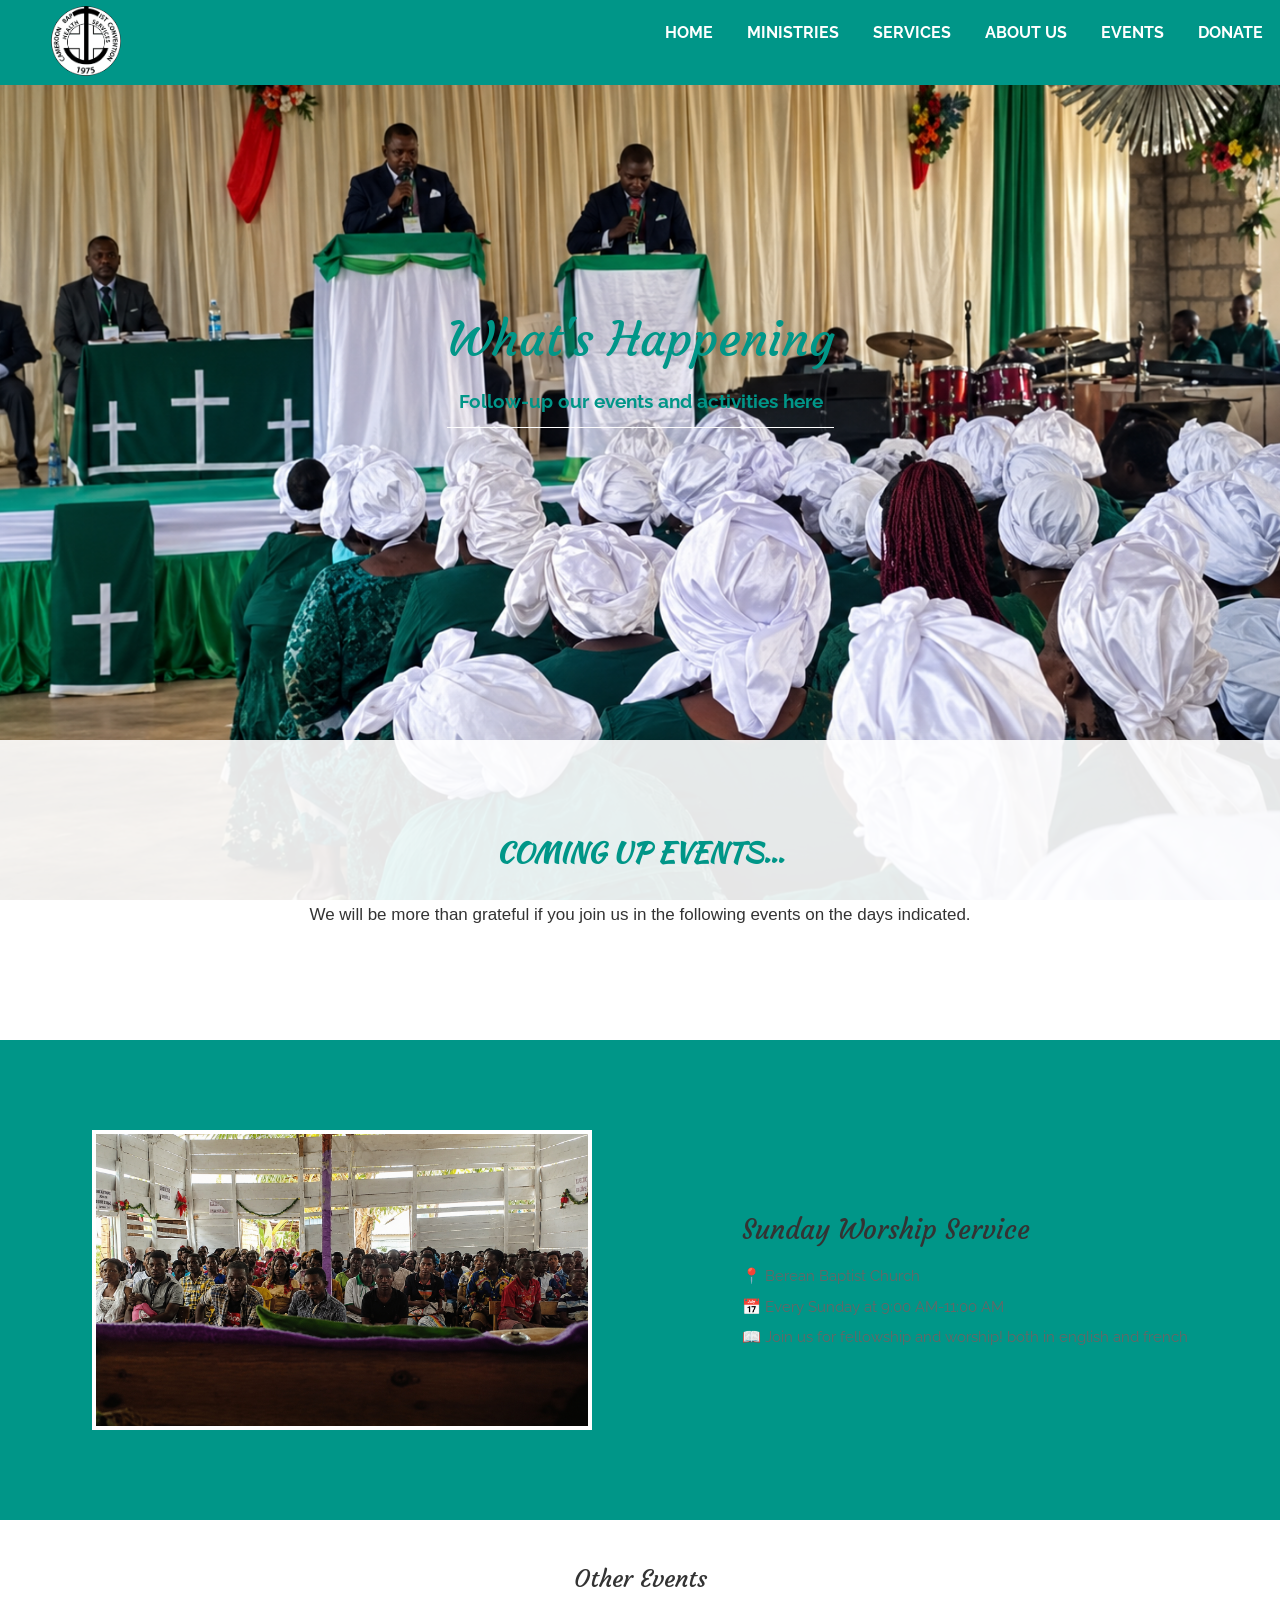
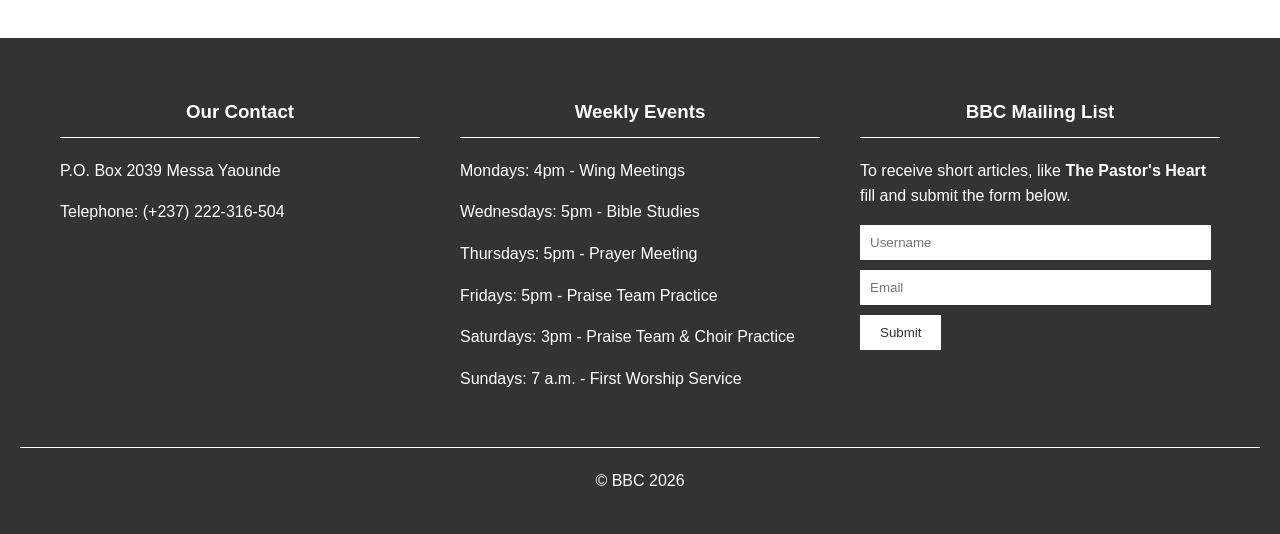
<file: events.html>
<!DOCTYPE html>
<html lang="en">
<head>
    <meta charset="UTF-8">
    <meta name="viewport" content="width=device-width, initial-scale=1.0">
   <link rel="icon" href="image/cbc-logo.png" type="image/png">
   <link rel="shortcut icon" href="image/cbc-logo.png" type="image/png">
    <title>Events</title>
    <style>
         @import url('https://fonts.googleapis.com/css2?family=Courgette&family=Kaushan+Script&family=Raleway:ital,wght@0,100..900;1,100..900&display=swap');
      </style>
    <link rel="stylesheet" href="events.css">
</head>
<body>

        <div id="sidenav">
          <nav>
               <img src="image/cbc-logo.png" class="logo" alt="">
               <button id="menubtn" aria-label="Open menu">☰</button>
               <button id="close-btn" aria-label="Close menu">×</button>
             <ul>
               <li><a href="index.html">HOME</a></li>
               <li class="dropdown">
                  <a href="">MINISTRIES</a>
                     <ul class="dropdown-menu">
                         <li><a href="Ministry.html">Department & Committees</a></li>
                        <li><a href="Berean Kids.html">Berean Kids</a></li>
                     </ul>
               </li>
               <li class="dropdown">
                   <a href="">SERVICES</a>
                   <ul class="dropdown-menu">
                      <li><a href="BBC-Primary-School.html">CBC Bilingual Primary School</a></li>
                      <li><a href="shop.html">Shop bible and accessories</a></li>
                   </ul>
                </li>
                <li class="dropdown">
                   <a href="">ABOUT US</a>
                   <ul class="dropdown-menu">
                      <li><a href="missions.html">Our Missions and Beliefs</a></li>
                      <li><a href="staff.html">Our Pastors and Staff</a></li>
                   </ul>
                </li>
                
                
                <li><a href="events.html">EVENTS</a></li>

                <li><a href="donate.html">DONATE</a></li>
             </ul>
          </nav>
        </div>

      <div class="main-nav">
         <div class="nav-text">
            <h1>What's Happening</h1>
            <h3>Follow-up our events and activities here</h3>
         </div>
      </div>    
      
      <div class="about-content">
         <div class="about-text">
            <h2>COMING UP EVENTS...</h2>
            <p>We will be more than grateful if you join us in the following events on the days indicated.
            </p>
         </div>
      </div>      
        
        <div class="pastor-card">
            <div class="testimonial-row">
               <div class="testimonial-col">
                  <div class="card">
                     <div class="card-image">
                        <img src="image/childs.png" alt="HeadMaster">
                     </div>
                     <div class="card-text">
                        <h2>Sunday Worship Service</h2>
                        <p>📍 Berean Baptist Church</p>
                        <p>📅 Every Sunday at 9:00 AM-11:00 AM</p>
                        <p>📖 Join us for fellowship and worship! both in english and french</p>
                     </div>
                  </div>
               </div>
            </div>
        </div>

        <div class="other">
            <h2>Other Events</h2>
        </div>



 <footer class="site-footer">
         <div class="footer-container">
            <div class="footer-column">
               <h3>Our Contact</h3>
               <p>P.O. Box 2039 Messa Yaounde</p>
               <p>Telephone: (+237) 222-316-504</p>
            </div>

            <div class="footer-column">
               <h3>Weekly Events</h3>
               <p>Mondays: 4pm - Wing Meetings</p>
               <p>Wednesdays: 5pm - Bible Studies</p>
               <p>Thursdays: 5pm - Prayer Meeting</p>
               <p>Fridays: 5pm - Praise Team Practice</p>
               <p>Saturdays: 3pm - Praise Team & Choir Practice</p>
               <p>Sundays: 7 a.m. - First Worship Service</p>
            </div>

            <div class="footer-column">
               <h3>BBC Mailing List</h3>
               <p>To receive short articles, like <strong>The Pastor's Heart</strong> fill and submit the form below.</p>
               <form id="mailing-form">
               <input type="text" placeholder="Username" required>
               <input type="email" placeholder="Email" required>
               <button type="submit">Submit</button>
               </form>
            </div>
         </div>
         
         <div class="footer-bottom">
            &copy; BBC 2026
         </div>
      </footer>
            <script src="index.js"></script>
</body>
</html>
</file>
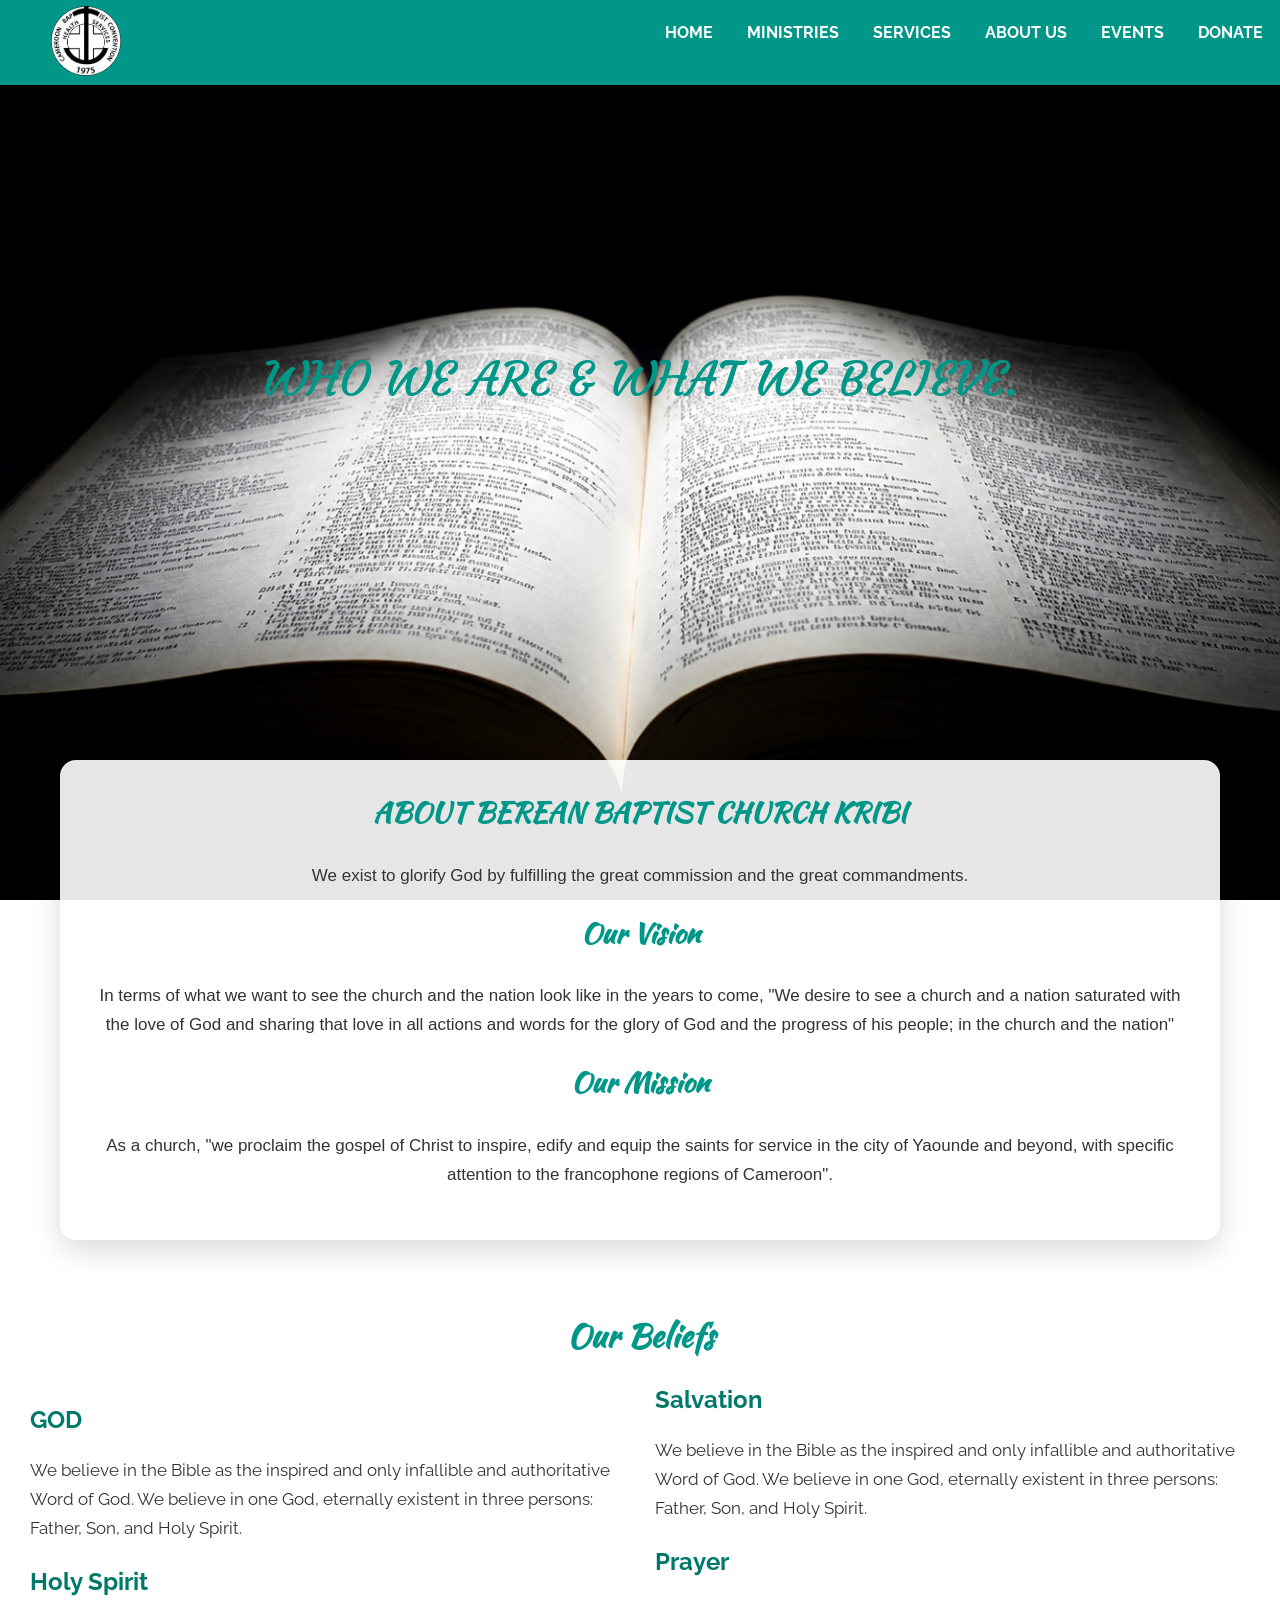
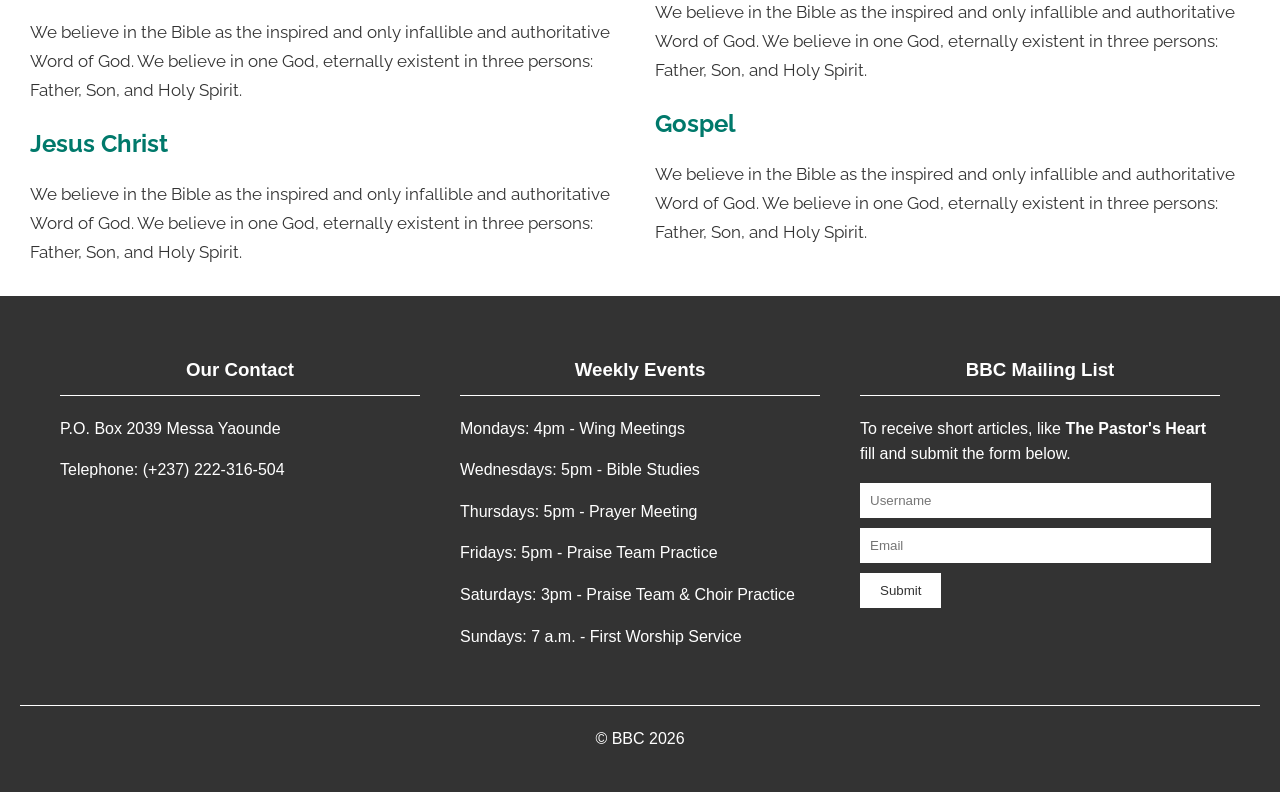
<file: missions.html>
<!DOCTYPE html>
<html lang="en">
<head>
    <meta charset="UTF-8">
    <meta name="viewport" content="width=device-width, initial-scale=1.0">
   <link rel="icon" href="image/cbc-logo.png" type="image/png">
   <link rel="shortcut icon" href="image/cbc-logo.png" type="image/png">
    <title>Our Missions and Beliefs</title>
    <style>
         @import url('https://fonts.googleapis.com/css2?family=Courgette&family=Kaushan+Script&family=Raleway:ital,wght@0,100..900;1,100..900&display=swap');
      </style>
    <link rel="stylesheet" href="missions.css">
</head>
<body>
       <div id="sidenav">
          <nav>
               <img src="image/cbc-logo.png" class="logo" alt="">
               <button id="menubtn" aria-label="Open menu">☰</button>
               <button id="close-btn" aria-label="Close menu">×</button>
             <ul>
                <li><a href="index.html">HOME</a></li>
               <li class="dropdown">
                  <a href="">MINISTRIES</a>
                     <ul class="dropdown-menu">
                        <li><a href="Ministry.html">Department & Committees</a></li>
                        <li><a href="Berean Kids.html">Berean Kids</a></li>
                     </ul>
               </li>
               <li class="dropdown">
                   <a href="">SERVICES</a>
                   <ul class="dropdown-menu">
                      <li><a href="BBC-Primary-School.html">CBC Bilingual Primary School</a></li>
                      <li><a href="shop.html">Shop bible and accessories</a></li>
                   </ul>
                </li>
                <li class="dropdown">
                   <a href="">ABOUT US</a>
                   <ul class="dropdown-menu">
                      <li><a href="missions.html">Our Missions and Beliefs</a></li>
                      <li><a href="staff.html">Our Pastors and Staff</a></li>
                   </ul>
                </li>
                
                
                <li><a href="events.html">EVENTS</a></li>

                <li><a href="donate.html">DONATE</a></li>
             </ul>
          </nav>
      </div>

      <div class="main-nav">
         <div class="nav-text">
            <h1>WHO WE ARE & WHAT WE BELIEVE. </h1>
         </div>
      </div>

      <div class="about-content">
         <div class="about-text">
            <h2>ABOUT BEREAN BAPTIST CHURCH KRIBI</h2>
            <p>We exist to glorify God by fulfilling the great commission and the great commandments.</p>
            <h2>Our Vision</h2>
            <p>In terms of what we want to see the church and the nation look like in the years to come, "We desire to see a church and a nation saturated with the love of God and sharing that love in all actions and words for the glory of God and the progress of his people; in the church and the nation"</p>
            <h2>Our Mission</h2>
            <p>As a church, "we proclaim the gospel of Christ to inspire, edify and equip the saints for service in the city of Yaounde and beyond, with specific attention to the francophone regions of Cameroon".</p>
         </div>
      </div>

      <div class="about-belief">
         <div class="belief-text">

            <h1>Our Beliefs</h1>
            <h2>GOD</h2>
               <p>We believe in the Bible as the inspired and only infallible and authoritative Word of God. We believe in one God, eternally existent in three persons: Father, Son, and Holy Spirit.
            <h2>Holy Spirit</h2>
               <p>We believe in the Bible as the inspired and only infallible and authoritative Word of God. We believe in one God, eternally existent in three persons: Father, Son, and Holy Spirit.
            <h2>Jesus Christ</h2>
               <p>We believe in the Bible as the inspired and only infallible and authoritative Word of God. We believe in one God, eternally existent in three persons: Father, Son, and Holy Spirit.
            <h2>Salvation</h2>
               <p>We believe in the Bible as the inspired and only infallible and authoritative Word of God. We believe in one God, eternally existent in three persons: Father, Son, and Holy Spirit.
            <h2>Prayer</h2>
               <p>We believe in the Bible as the inspired and only infallible and authoritative Word of God. We believe in one God, eternally existent in three persons: Father, Son, and Holy Spirit.
            <h2>Gospel</h2>
               <p>We believe in the Bible as the inspired and only infallible and authoritative Word of God. We believe in one God, eternally existent in three persons: Father, Son, and Holy Spirit.
           
                   
         </div>
      </div>

      <footer class="site-footer">
         <div class="footer-container">
            <div class="footer-column">
               <h3>Our Contact</h3>
               <p>P.O. Box 2039 Messa Yaounde</p>
               <p>Telephone: (+237) 222-316-504</p>
            </div>

            <div class="footer-column">
               <h3>Weekly Events</h3>
               <p>Mondays: 4pm - Wing Meetings</p>
               <p>Wednesdays: 5pm - Bible Studies</p>
               <p>Thursdays: 5pm - Prayer Meeting</p>
               <p>Fridays: 5pm - Praise Team Practice</p>
               <p>Saturdays: 3pm - Praise Team & Choir Practice</p>
               <p>Sundays: 7 a.m. - First Worship Service</p>
            </div>

            <div class="footer-column">
               <h3>BBC Mailing List</h3>
               <p>To receive short articles, like <strong>The Pastor's Heart</strong> fill and submit the form below.</p>
               <form id="mailing-form">
               <input type="text" placeholder="Username" required>
               <input type="email" placeholder="Email" required>
               <button type="submit">Submit</button>
               </form>
            </div>
         </div>
         
         <div class="footer-bottom">
            &copy; BBC 2026
         </div>
      </footer>
      <script src="index.js"></script>
</body>
</html>
</file>
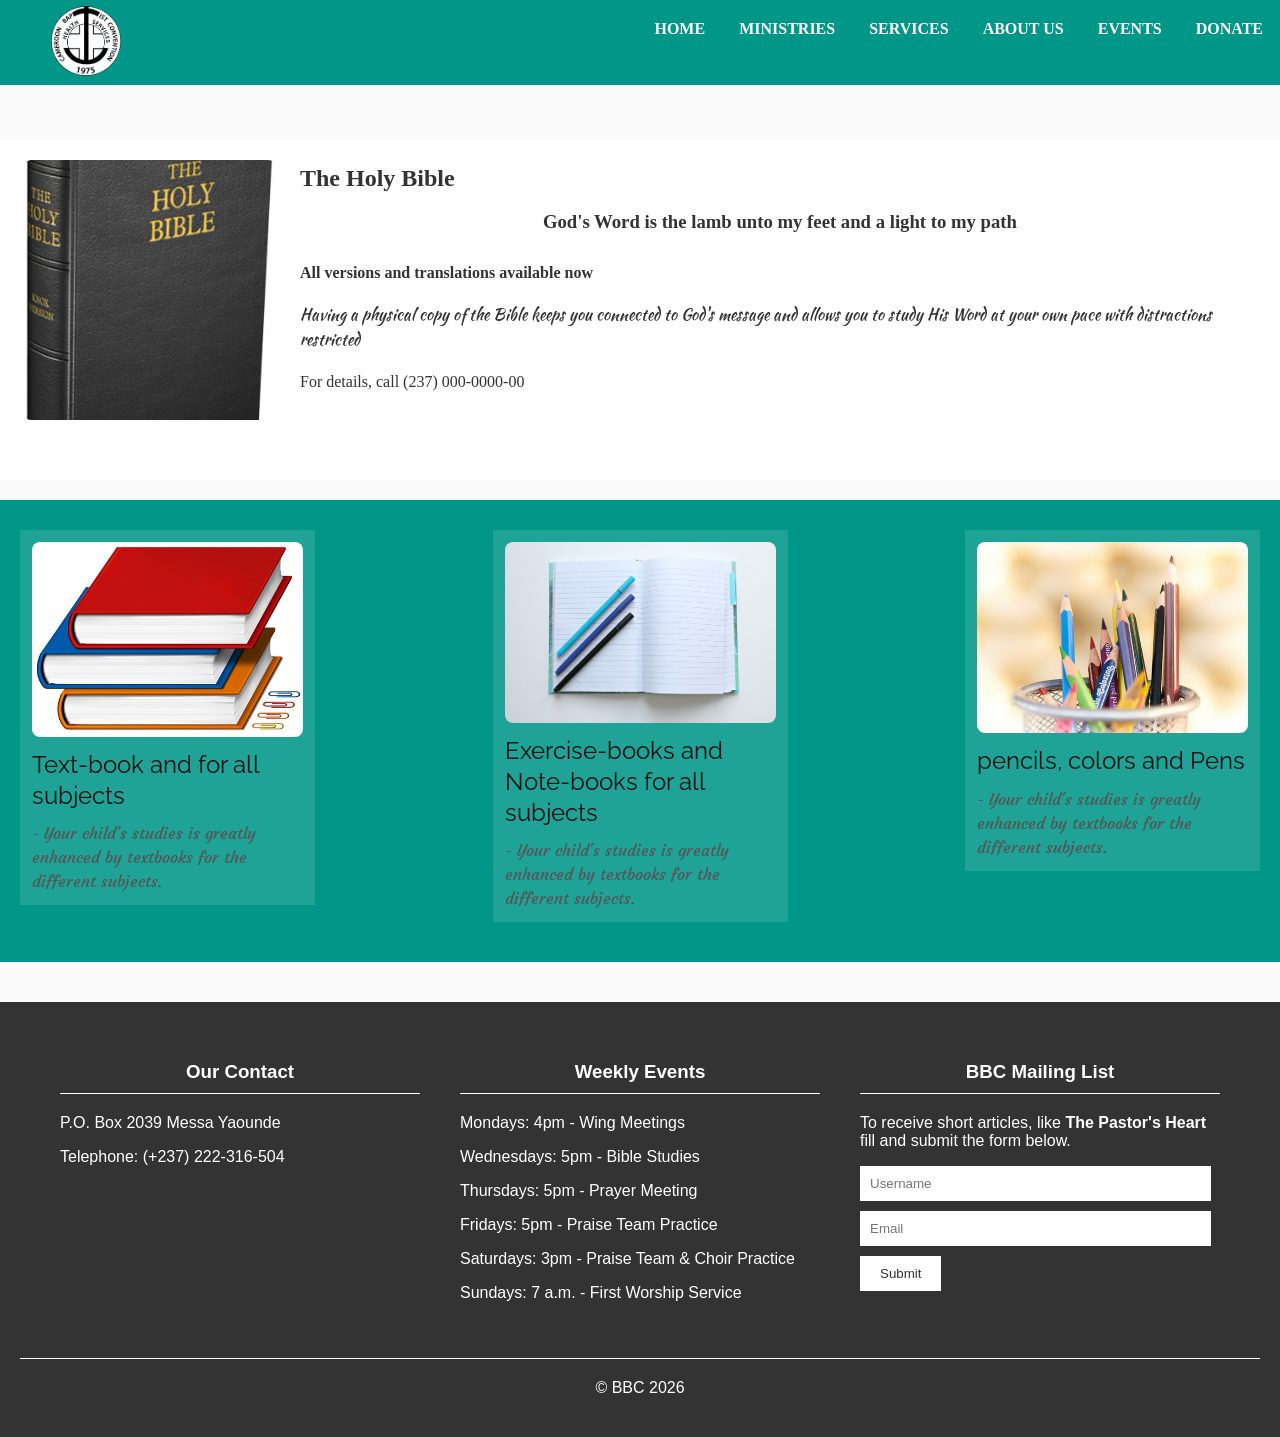
<file: shop.html>
<!DOCTYPE html>
<html lang="en">
<head>
    <meta charset="UTF-8">
    <meta name="viewport" content="width=device-width, initial-scale=1.0">
   <link rel="icon" href="image/cbc-logo.png" type="image/png">
   <link rel="shortcut icon" href="image/cbc-logo.png" type="image/png">
    <title>Berean Baptist Store</title>
    <link rel="stylesheet" href="shop.css">
    <style>
         @import url('https://fonts.googleapis.com/css2?family=Courgette&family=Kaushan+Script&family=Raleway:ital,wght@0,100..900;1,100..900&display=swap');
      </style>
</head>
<body>
       <div id="sidenav">
          <nav>
               <img src="image/cbc-logo.png" class="logo" alt="">
               <button id="menubtn" aria-label="Open menu">☰</button>
               <button id="close-btn" aria-label="Close menu">×</button>
             <ul>
                <li><a href="index.html">HOME</a></li>
               <li class="dropdown">
                  <a href="">MINISTRIES</a>
                      <ul class="dropdown-menu">
                          <li><a href="Ministry.html">Department & Committees</a></li>
                        <li><a href="Berean Kids.html">Berean Kids</a></li>
                     </ul>
               </li>
               <li class="dropdown">
                   <a href="">SERVICES</a>
                   <ul class="dropdown-menu">
                      <li><a href="BBC-Primary-School.html">CBC Bilingual Primary School</a></li>
                      <li><a href="shop.html">Shop bible and accessories</a></li>
                   </ul>
                </li>
                <li class="dropdown">
                   <a href="">ABOUT US</a>
                   <ul class="dropdown-menu">
                      <li><a href="missions.html">Our Missions and Beliefs</a></li>
                      <li><a href="staff.html">Our Pastors and Staff</a></li>
                   </ul>
                </li>
                
                
                <li><a href="events.html">EVENTS</a></li>

                <li><a href="donate.html">DONATE</a></li>
             </ul>
          </nav>
       </div>
       <div class="slide-div">
            <div class="container">
                <div class="text-content">
                    <img src="image/bible1.jpg" alt="The Effects of Praise book cover">
                    
                    <h1>The Holy Bible</h1>
                    <h3>God's Word is the lamb unto my feet and a light to my path</h3>
                    <p class="author">All versions and translations available now</p>
                    <p class="description">Having a physical copy of the Bible keeps you connected to God's message and allows you to study His Word at your own pace with distractions restricted</p>
                    <p class="contact">For details, call (237) 000-0000-00</p>
                </div>

            </div>

            <div class="container">
                <div class="text-content">
                    <img src="image/book1.webp" alt="The Effects of Praise book cover">
                    
                    <h1>Get Inspiration for God's Word</h1>
                    <h3>God's Word is the lamb unto my feet and a light to my path</h3>
                    <p class="author">All versions and translations available now</p>
                    <p class="description">Having a physical copy of the Bible keeps you connected to God's message and allows you to study His Word at your own pace with distractions restricted</p>
                    <p class="contact">For details, call (237) 000-0000-00</p>
                </div>

            </div>

            <div class="container">
                <div class="text-content">
                    <img src="image/ss$s.webp" alt="Hymnals book cover">

                    <h1>HYMNALS</h1>
                    <h3>God's Word is the lamb unto my feet and a light to my path</h3>
                    <p class="author">All versions and translations available now</p>
                    <p class="description">Having a physical copy of the Bible keeps you connected to God's message and allows you to study His Word at your own pace with distractions restricted</p>
                    <p class="contact">For details, call (237) 000-0000-00</p>
                </div>

            </div>
        </div>

        <section class="school-accessories">
            <div class="school-utl">
                <img src="image/primary-books.jpg" alt="books">
                <div class="school-text">
                    <h1>Text-book and for all subjects</h1>
                    <p>-
Your child's studies is greatly enhanced by textbooks for the different subjects.</p>
                </div>
            </div>

            <div class="school-utl">
                <img src="image/exerci.jpg" alt="books">
                <div class="school-text">
                    <h1>Exercise-books and Note-books for all subjects</h1>
                    <p>-
Your child's studies is greatly enhanced by textbooks for the different subjects.</p>
                </div>
            </div>

            <div class="school-utl">
                <img src="image/pencils.jfif" alt="books">
                <div class="school-text">
                    <h1>pencils, colors and Pens</h1>
                    <p>-
Your child's studies is greatly enhanced by textbooks for the different subjects.</p>
                </div>
            </div>


        </section>





       <!-- footer -->
         <footer class="site-footer">
         <div class="footer-container">
            <div class="footer-column">
               <h3>Our Contact</h3>
               <p>P.O. Box 2039 Messa Yaounde</p>
               <p>Telephone: (+237) 222-316-504</p>
            </div>

            <div class="footer-column">
               <h3>Weekly Events</h3>
               <p>Mondays: 4pm - Wing Meetings</p>
               <p>Wednesdays: 5pm - Bible Studies</p>
               <p>Thursdays: 5pm - Prayer Meeting</p>
               <p>Fridays: 5pm - Praise Team Practice</p>
               <p>Saturdays: 3pm - Praise Team & Choir Practice</p>
               <p>Sundays: 7 a.m. - First Worship Service</p>
            </div>

            <div class="footer-column">
               <h3>BBC Mailing List</h3>
               <p>To receive short articles, like <strong>The Pastor's Heart</strong> fill and submit the form below.</p>
               <form id="mailing-form">
               <input type="text" placeholder="Username" required>
               <input type="email" placeholder="Email" required>
               <button type="submit">Submit</button>
               </form>
            </div>
         </div>
         
         <div class="footer-bottom">
            &copy; BBC 2026
         </div>
      </footer>
      <script>
        const slideDiv = document.querySelector('.slide-div');
        if (slideDiv) {
          const slides = slideDiv.querySelectorAll('.container');
          let slideIndex = 0;
          const slideIntervalTime = 4500;
          let slideInterval = null;
          let isHovered = false;
          let isVisible = true;

          const advanceSlide = () => {
            slideIndex = (slideIndex + 1) % slides.length;
            slides[slideIndex].scrollIntoView({ behavior: 'smooth', inline: 'start' });
          };

          const startSlideshow = () => {
            if (!slideInterval && !isHovered && isVisible) {
              slideInterval = setInterval(advanceSlide, slideIntervalTime);
            }
          };

          const stopSlideshow = () => {
            if (slideInterval) {
              clearInterval(slideInterval);
              slideInterval = null;
            }
          };

          slideDiv.addEventListener('mouseenter', () => {
            isHovered = true;
            stopSlideshow();
          });

          slideDiv.addEventListener('mouseleave', () => {
            isHovered = false;
            startSlideshow();
          });

          const observer = new IntersectionObserver(
            (entries) => {
              const entry = entries[0];
              isVisible = entry.isIntersecting;
              if (isVisible && !isHovered) {
                startSlideshow();
              } else {
                stopSlideshow();
              }
            },
            { threshold: 0.25 }
          );

          observer.observe(slideDiv);
          startSlideshow();
        }
      </script>
      <script src="index.js"></script>
</body>
</html>
</file>
<file: events.css>
body{
    margin: 0;
    padding: 0;
    background-image: url("image/Green\ and\ White\ Church\ Gathering.png");
    background-size: cover;
    background-position: center;
    background-repeat: no-repeat;
    background-attachment: fixed;
    color: #333;
    font-family: 'Raleway', sans-serif;
    line-height: 1.6;
}


.logo{
    width: 70px;
    height: 70px;
    border-radius: 50%;
    position: absolute;
    top: 7%;
    left: 4%

}
#sidenav{
    width: 100%;
    height:85px;
    position: fixed;
    top: 0;
    left: 0;
    background: #009688;
    z-index: 2;
    transition: 0.5s;

}
#sidenav nav{
    margin: 0;
}
#sidenav nav ul{
    display: flex;
    flex-wrap: wrap;
    justify-content: flex-end;
    align-items: center;
    gap: 20px;
    padding: 15px 10px;
    margin: 0;
}
#sidenav nav ul li{
    list-style: none;
    margin: 0;
    position: relative;
}
#sidenav nav ul li a,
#sidenav nav ul li label{
    text-decoration: none;
    color: #fff;
    font-weight: bold;
    display: inline-block;
    padding: 5px 7px;
}
#sidenav nav ul li.dropdown a{
    cursor: pointer;
}
#sidenav nav ul li .dropdown-menu{
    display: none;
    position: absolute;
    top: 100%;
    left: 0;
    background: #009688;
    padding: 8px 0;
    min-width: 180px;
    border-radius: 6px;
    box-shadow: 0 8px 16px rgba(0,0,0,0.25);
    z-index: 5;
}
#sidenav nav ul li.dropdown:hover .dropdown-menu{
    display: block;
}
#sidenav nav ul li .dropdown-menu li{
    margin: 0;
}
#sidenav nav ul li .dropdown-menu li a{
    display: block;
    padding: 10px 14px;
    color: #fff;
    text-decoration: none;
    white-space: nowrap;
}
#sidenav nav ul li .dropdown-menu li a:hover{
    background: rgba(255,255,255,0.12);
}
#menubtn,
#close-btn {
    display: none;
    width: 44px;
    height: 44px;
    border: none;
    right: 20px;
    top: 20px;
    border-radius: 10px;
    background: rgba(255,255,255,0.95);
    color: #009688;
    font-size: 24px;
    cursor: pointer;
    z-index: 11;
    position: absolute;
    align-items: center;
    justify-content: center;
    box-shadow: 0 6px 18px rgba(0,0,0,0.12);
    transition: transform 0.2s ease, box-shadow 0.2s ease;
}

#menubtn {
    display: none;
}

#close-btn {
    display: none;
}

#menubtn:hover,
#close-btn:hover {
    transform: translateY(-1px);
    box-shadow: 0 8px 20px rgba(0,0,0,0.18);
}

@media only screen and (max-width: 600px){
    .nav-text{
        padding: 120px 20px 20px;
        max-width: 600px;
        margin: 0 auto;
        text-align: center;
        box-sizing: border-box;
    }
    .nav-text h1{
        font-size: 35px;
        line-height: 1.1;
        margin: 0 auto;
    }
    .nav-text p{
        font-size: 15px;
        padding: 3px 0 0;
        margin: 0 auto;
        max-width: 90%;
    }
    .nav-btn{
        margin: 40px auto 0;
    }
    .nav-btn a{
        display: inline-block;
        margin: 12px 6px;
        padding: 12px 16px;
    }
    #menubtn{
        display: inline-flex;
    }
    #close-btn{
        display: none;
    }
    #sidenav{
        height: 85px;
    }
    #sidenav nav ul{
        display: none;
    }
    #sidenav.open{
        height: 100vh;
        overflow-y: auto;
    }
    #sidenav.open nav ul{
        display: flex;
        flex-direction: column;
        align-items: stretch;
        gap: 0;
        padding: 100px 20px 20px;
        margin: 0;
    }
    #sidenav.open nav ul li{
        width: 100%;
        border-bottom: 1px solid rgba(255,255,255,0.15);
    }
    #sidenav.open nav ul li:last-child{
        border-bottom: none;
    }
    #sidenav.open nav ul li a,
    #sidenav.open nav ul li label{
        font-size: 16px;
        padding: 14px 16px;
        display: block;
    }
    #sidenav.open #menubtn{
        display: none;
    }
    #sidenav.open #close-btn{
        display: inline-flex;
    }
    #sidenav.open nav ul li .dropdown-menu{
        display: block;
        position: static;
        background: rgba(255,255,255,0.08);
        box-shadow: none;
        padding: 0;
        min-width: auto;
    }
    #sidenav.open nav ul li .dropdown-menu li a{
        padding-left: 28px;
    }
}

.main-nav{
    min-height: 80vh;
    width: 100%;
    display: flex;
    align-items: center;
    justify-content: center;
    padding: 80px 20px 40px;
    box-sizing: border-box;
    background: transparent;
}

.nav-text{
    text-align: center;
    color: #009688;
    max-width: 900px;
    transform: translateY(0);
    will-change: transform ;
}

.nav-text h1{
    font-family: 'Courgette';
    font-style: normal;
    font-weight: 400;
    font-size: 48px;
    font-display: swap;
    line-height: 1.2;
    margin: 0;
}

.nav-text p{
    font-size: 20px;
    font-style: italic;
    margin: 15px 0 0;
}

/* about content */
.about-content {
    width: 100%;
    max-width: 100%;
    box-sizing: border-box;
    margin: 20px auto 0;
    padding: 30px;
    min-height: 300px;
    display: flex;
    align-items: center;
    justify-content: center;
    background: rgba(255, 255, 255, 0.9);
    border-radius: none;
    box-shadow: 0 10px 30px rgba(0, 0, 0, 0.15);
}

.pastor-card {
    margin-top: 0;
}

.about-text {
    display: flex;
    justify-content: center;
    align-items: center;
    flex-direction: column; 
    text-align: center;
    color: #333;
    width: 100%;
}

.about-text h2 {
    font-family: 'Kaushan Script';
    font-style: normal;
    font-display: swap;
    color: #009688;
    margin-top: 0;
    margin-bottom: 10px;
    font-size: 28px;
}

.about-text p {
    font-family: 'Ralway', sans-serif;
    font-style: normal;
    font-display: swap;
    text-align: center;
    font-size: 17px;
    line-height: 1.7;
    margin-bottom: 20px;
}

.pastor-content {
            width: 100%;
         }

         .testimonial-row {
            color:#009688 ;
            display: flex;
            flex-direction: column;
            gap: 0;
            flex-wrap: wrap;
            justify-content: center;
            align-items: center;
            width: 100%;
            max-width: 100%;
         }
         .testimonial-col {
            
            flex: 1;
            width: 100%;
            min-width: 300px;
            max-width: 100%;
         }

         .card {
            
            display: flex;
            flex-direction: row;
            align-items: center;
            gap: 150px;
            background: #009688;
            padding: 90px;
            justify-content: center;
         }
         .card-image {
            background-color: #fff;
            flex-shrink: 0;
            width: 500px;
            height: 300px;
            overflow: hidden;
            border: 4px solid #fff;
            box-sizing: border-box;
         }

         .card-image img {
            width: 100%;
            height: 100%;
            object-fit: cover;
            display: block;
         }

         .card-text h2 {
            margin: 0 0 10px 0;
            font-size: 1.7rem;
            color: #333;
            text-align: left;
            font-family: 'Courgette';
            font-style: normal;
            font-weight: 400;
            font-display: swap;
         }

         .card-text p {
            margin: 0;
            font-size: 0.95rem;
            color: #666;
            line-height: 2.0;
            text-align: left;
         }

         .other{
            background-color: #fff;
            margin: 0 ;
            padding: 20px;
            text-align: center;
         }
         .other h2{
            font-family: 'Courgette';
            font-style: normal;
            font-weight: 400;
            font-display: swap;
         }

/* footer */

.site-footer {
  background-color: #333;
  color: #fff;
  padding: 40px 20px;
  font-family: Arial, sans-serif;
}

.footer-container {
  display: flex;
  justify-content: space-around;
  flex-wrap: wrap;
  max-width: 1200px;
  margin: 0 auto;
}

.footer-column {
  flex: 1;
  min-width: 300px;
  padding: 0 20px;
}

h3 {
  border-bottom: 1px solid #fff;
  padding-bottom: 10px;
  margin-bottom: 20px;
  text-align: center;
}

/* Form Styles */
input {
  display: block;
  width: 92%;
  padding: 10px;
  margin-bottom: 10px;
  border: none;
}

button {
  background-color: #fff;
  color: #333;
  padding: 10px 20px;
  border: none;
  cursor: pointer;
}

.footer-bottom {
  text-align: center;
  border-top: 1px solid #fff;
  margin-top: 40px;
  padding-top: 20px;
}

@media only screen and (max-width: 768px) {

    .about-content {
        margin: 15px auto 0;
        padding: 20px 15px;
        min-height: auto;
    }

    .about-text h2 {
        font-size: 1.6rem;
    }

    .about-text p {
        font-size: 0.95rem;
        line-height: 1.6;
    }

    .testimonial-row {
        width: 100%;
    }

    .testimonial-col {
        min-width: 0;
        width: 100%;
    }

    .card {
        flex-direction: column;
        gap: 20px;
        padding: 20px 15px;
    }

    .card-image {
        width: 100%;
        max-width: 500px;
        height: 220px;
    }

    .card-text {
        width: 100%;
    }

    .card-text h2{
        text-align: center;
    }
    .card-text p {
        text-align: left;
    }

    .site-footer {
        padding: 30px 15px;
    }

    .footer-column {
        min-width: 100%;
        padding: 0;
    }
}
</file>
<file: missions.css>
body{
    margin: 0;
    padding: 0;
    background-image: url("image/open.png");
    background-size: cover;
    background-position: center;
    background-repeat: no-repeat;
    background-attachment: fixed;
    color: #333;
    font-family: 'Raleway', sans-serif;
    line-height: 1.6;
}



.logo{
    width: 70px;
    height: 70px;
    border-radius: 50%;
    position: absolute;
    top: 7%;
    left: 4%

}
#sidenav{
    width: 100%;
    height:85px;
    position: fixed;
    top: 0;
    left: 0;
    background: #009688;
    z-index: 2;
    transition: 0.5s;

}
#sidenav nav{
    margin: 0;
}
#sidenav nav ul{
    display: flex;
    flex-wrap: wrap;
    justify-content: flex-end;
    align-items: center;
    gap: 20px;
    padding: 15px 10px;
    margin: 0;
}
#sidenav nav ul li{
    list-style: none;
    margin: 0;
    position: relative;
}
#sidenav nav ul li a,
#sidenav nav ul li label{
    text-decoration: none;
    color: #fff;
    font-weight: bold;
    display: inline-block;
    padding: 5px 7px;
}
#sidenav nav ul li.dropdown a{
    cursor: pointer;
}
#sidenav nav ul li .dropdown-menu{
    display: none;
    position: absolute;
    top: 100%;
    left: 0;
    background: #009688;
    padding: 8px 0;
    min-width: 180px;
    border-radius: 6px;
    box-shadow: 0 8px 16px rgba(0,0,0,0.25);
    z-index: 5;
}
#sidenav nav ul li.dropdown:hover .dropdown-menu{
    display: block;
}
#sidenav nav ul li .dropdown-menu li{
    margin: 0;
}
#sidenav nav ul li .dropdown-menu li a{
    display: block;
    padding: 10px 14px;
    color: #fff;
    text-decoration: none;
    white-space: nowrap;
}
#sidenav nav ul li .dropdown-menu li a:hover{
    background: rgba(255,255,255,0.12);
}
#menubtn,
#close-btn {
    display: none;
    width: 44px;
    height: 44px;
    border: none;
    right: 20px;
    top: 20px;
    border-radius: 10px;
    background: rgba(255,255,255,0.95);
    color: #009688;
    font-size: 24px;
    cursor: pointer;
    z-index: 11;
    position: absolute;
    align-items: center;
    justify-content: center;
    box-shadow: 0 6px 18px rgba(0,0,0,0.12);
    transition: transform 0.2s ease, box-shadow 0.2s ease;
}

#menubtn {
    display: none;
}

#close-btn {
    display: none;
}

#menubtn:hover,
#close-btn:hover {
    transform: translateY(-1px);
    box-shadow: 0 8px 20px rgba(0,0,0,0.18);
}

@media only screen and (max-width: 600px){
    .nav-text{
        padding: 120px 20px 20px;
        max-width: 600px;
        margin: 0 auto;
        text-align: center;
        box-sizing: border-box;
    }
    .nav-text h1{
        font-size: 35px;
        line-height: 1.1;
        margin: 0 auto;
    }
    .nav-text p{
        font-size: 15px;
        padding: 3px 0 0;
        margin: 0 auto;
        max-width: 90%;
    }
    .nav-btn{
        margin: 40px auto 0;
    }
    .nav-btn a{
        display: inline-block;
        margin: 12px 6px;
        padding: 12px 16px;
    }
    #menubtn{
        display: inline-flex;
    }
    #close-btn{
        display: none;
    }
    #sidenav{
        height: 85px;
    }
    #sidenav nav ul{
        display: none;
    }
    #sidenav.open{
        height: 100vh;
        overflow-y: auto;
    }
    #sidenav.open nav ul{
        display: flex;
        flex-direction: column;
        align-items: stretch;
        gap: 0;
        padding: 100px 20px 20px;
        margin: 0;
    }
    #sidenav.open nav ul li{
        width: 100%;
        border-bottom: 1px solid rgba(255,255,255,0.15);
    }
    #sidenav.open nav ul li:last-child{
        border-bottom: none;
    }
    #sidenav.open nav ul li a,
    #sidenav.open nav ul li label{
        font-size: 16px;
        padding: 14px 16px;
        display: block;
    }
    #sidenav.open #menubtn{
        display: none;
    }
    #sidenav.open #close-btn{
        display: inline-flex;
    }
    #sidenav.open nav ul li .dropdown-menu{
        display: block;
        position: static;
        background: rgba(255,255,255,0.08);
        box-shadow: none;
        padding: 0;
        min-width: auto;
    }
    #sidenav.open nav ul li .dropdown-menu li a{
        padding-left: 28px;
    }
}
/* main-nav */
.main-nav{
    min-height: 80vh;
    width: 100%;
    display: flex;
    align-items: center;
    justify-content: center;
    padding: 80px 20px 40px;
    box-sizing: border-box;
    background: transparent;
}

.nav-text{
    text-align: center;
    color: #009688;
    max-width: 900px;
    transform: translateY(0);
    will-change: transform ;
}

.nav-text h1{
    font-family: 'Courgette';
    font-style: normal;
    font-weight: 400;
    font-size: 48px;
    font-display: swap;
    line-height: 1.2;
    margin: 0;
}

.nav-text p{
    font-size: 20px;
    font-style: italic;
    margin: 15px 0 0;
}

/* about content */
.about-content {
    max-width: 1100px;
    margin: 40px auto;
    padding: 30px;
    background: rgba(255, 255, 255, 0.9);
    border-radius: 16px;
    box-shadow: 0 10px 30px rgba(0, 0, 0, 0.15);
}

.about-text {
    display: flex;
    justify-content: center;
    align-items: center;
    flex-direction: column; 
    color: #333;
}

.about-text h2 {
    font-family: 'Kaushan Script';
    font-style: normal;
    font-display: swap;
    color: #009688;
    margin-top: 0;
    margin-bottom: 10px;
    font-size: 28px;
}

.about-text p {
    font-family: 'Ralway', sans-serif;
    font-style: normal;
    font-display: swap;
    text-align: center;
    font-size: 17px;
    line-height: 1.7;
    margin-bottom: 20px;
}

/* about belief */
.about-belief {
    width: 100%;
    max-width: 100%;
    margin: 40px 0 0;
    padding: 30px 30px 20px;
    background: rgba(255, 255, 255, 0.94);
    border-radius: 0;
    box-shadow: none;
    box-sizing: border-box;
}

.belief-text {
    color: #333;
    column-count: 2;
    column-gap: 30px;
}

.belief-text > h1 {
    color: #009688;
    margin-top: 0;
    margin-bottom: 20px;
    font-size: 32px;
    text-align: center;
    font-family: 'Kaushan Script';
    font-style: normal;
    font-display: swap;
    column-span: all;
    display: block;
}

.belief-text h2 {
    color: #00796b;
    margin-bottom: 8px;
    font-size: 24px;
}

.belief-text p {
    font-size: 17px;
    line-height: 1.7;
    margin-bottom: 18px;
}

/* footer */

.site-footer {
  background-color: #333;
  color: #fff;
  padding: 40px 20px;
  font-family: Arial, sans-serif;
}

.footer-container {
  display: flex;
  justify-content: space-around;
  flex-wrap: wrap;
  max-width: 1200px;
  margin: 0 auto;
}

.footer-column {
  flex: 1;
  min-width: 300px;
  padding: 0 20px;
}

h3 {
  border-bottom: 1px solid #fff;
  padding-bottom: 10px;
  margin-bottom: 20px;
  text-align: center;
}

/* Form Styles */
input {
  display: block;
  width: 92%;
  padding: 10px;
  margin-bottom: 10px;
  border: none;
}

button {
  background-color: #fff;
  color: #333;
  padding: 10px 20px;
  border: none;
  cursor: pointer;
}

.footer-bottom {
  text-align: center;
  border-top: 1px solid #fff;
  margin-top: 40px;
  padding-top: 20px;
}
/* Media query for tablets and mobile devices */
@media (max-width: 768px) {
  .footer-container {
    flex-direction: column;
    align-items: center;
  }

  .footer-column {
    width: 100%;
    margin-bottom: 30px;
    padding: 0 10px;
  }

  .about-content,
  .about-belief {
    padding: 20px;
    margin: 20px 0 0;
  }
  .about-text p{
    font-size: 16px;
  }

  .belief-text {
    column-count: 1;
    text-align: center;
  }
  .belief-text p{
    font-size: 16px;
  }
  .nav-text h1 {
    font-size: 36px;
  }

  h3 {
    width: 80%;
    margin-left: auto;
    margin-right: auto;
  }
}
</file>
<file: shop.css>
body{
    margin: 0;
    padding: 0;
    background: #fafafa;
    color: #333;
}



.logo{
    width: 70px;
    height: 70px;
    border-radius: 50%;
    position: absolute;
    top: 7%;
    left: 4%

}
#sidenav{
    width: 100%;
    height:85px;
    position: fixed;
    top: 0;
    left: 0;
    background: #009688;
    z-index: 2;
    transition: 0.5s;

}
#sidenav nav{
    margin: 0;
}
#sidenav nav ul{
    display: flex;
    flex-wrap: wrap;
    justify-content: flex-end;
    align-items: center;
    gap: 20px;
    padding: 15px 10px;
    margin: 0;
}
#sidenav nav ul li{
    list-style: none;
    margin: 0;
    position: relative;
}
#sidenav nav ul li a,
#sidenav nav ul li label{
    text-decoration: none;
    color: #fff;
    font-weight: bold;
    display: inline-block;
    padding: 5px 7px;
}
#sidenav nav ul li.dropdown a{
    cursor: pointer;
}
#sidenav nav ul li .dropdown-menu{
    display: none;
    position: absolute;
    top: 100%;
    left: 0;
    background: #009688;
    padding: 8px 0;
    min-width: 180px;
    border-radius: 6px;
    box-shadow: 0 8px 16px rgba(0,0,0,0.25);
    z-index: 5;
}
#sidenav nav ul li.dropdown:hover .dropdown-menu{
    display: block;
}
#sidenav nav ul li .dropdown-menu li{
    margin: 0;
}
#sidenav nav ul li .dropdown-menu li a{
    display: block;
    padding: 10px 14px;
    color: #fff;
    text-decoration: none;
    white-space: nowrap;
}
#sidenav nav ul li .dropdown-menu li a:hover{
    background: rgba(255,255,255,0.12);
}
#menubtn,
#close-btn {
    display: none;
    width: 44px;
    height: 44px;
    border: none;
    right: 20px;
    top: 20px;
    border-radius: 10px;
    background: rgba(255,255,255,0.95);
    color: #009688;
    font-size: 24px;
    cursor: pointer;
    z-index: 11;
    position: absolute;
    align-items: center;
    justify-content: center;
    box-shadow: 0 6px 18px rgba(0,0,0,0.12);
    transition: transform 0.2s ease, box-shadow 0.2s ease;
}

#menubtn {
    display: none;
}

#close-btn {
    display: none;
}

#menubtn:hover,
#close-btn:hover {
    transform: translateY(-1px);
    box-shadow: 0 8px 20px rgba(0,0,0,0.18);
}

@media only screen and (max-width: 600px){
    .nav-text{
        padding: 120px 20px 20px;
        max-width: 600px;
        margin: 0 auto;
        text-align: center;
        box-sizing: border-box;
    }
    .nav-text h1{
        font-size: 35px;
        line-height: 1.1;
        margin: 0 auto;
    }
    .nav-text p{
        font-size: 15px;
        padding: 3px 0 0;
        margin: 0 auto;
        max-width: 90%;
    }
    .nav-btn{
        margin: 40px auto 0;
    }
    .nav-btn a{
        display: inline-block;
        margin: 12px 6px;
        padding: 12px 16px;
    }
    #menubtn{
        display: inline-flex;
    }
    #close-btn{
        display: none;
    }
    #sidenav{
        height: 85px;
    }
    #sidenav nav ul{
        display: none;
    }
    #sidenav.open{
        height: 100vh;
        overflow-y: auto;
    }
    #sidenav.open nav ul{
        display: flex;
        flex-direction: column;
        align-items: stretch;
        gap: 0;
        padding: 100px 20px 20px;
        margin: 0;
    }
    #sidenav.open nav ul li{
        width: 100%;
        border-bottom: 1px solid rgba(255,255,255,0.15);
    }
    #sidenav.open nav ul li:last-child{
        border-bottom: none;
    }
    #sidenav.open nav ul li a,
    #sidenav.open nav ul li label{
        font-size: 16px;
        padding: 14px 16px;
        display: block;
    }
    #sidenav.open #menubtn{
        display: none;
    }
    #sidenav.open #close-btn{
        display: inline-flex;
    }
    #sidenav.open nav ul li .dropdown-menu{
        display: block;
        position: static;
        background: rgba(255,255,255,0.08);
        box-shadow: none;
        padding: 0;
        min-width: auto;
    }
    #sidenav.open nav ul li .dropdown-menu li a{
        padding-left: 28px;
    }
}
/* Container Styles */
.slide-div {
    display: flex;
    gap: 30px;
    overflow-x: auto;
    scroll-snap-type: x mandatory;
    -webkit-overflow-scrolling: touch;
    padding: 20px 0;
    margin-top: 120px;
    min-height: 340px;
    -ms-overflow-style: none;
    scrollbar-width: none;
}

.slide-div::-webkit-scrollbar {
    display: none;
}

.slide-div .container {
    flex: 0 0 100%;
    min-width: 100%;
    max-width: 900px;
    margin: 0;
    padding: 20px;
    box-sizing: border-box;
    scroll-snap-align: start;
        background: #fff;
    }

.text-content {
    width: 100%;
    text-align: left;
    overflow-wrap: break-word;
    word-break: break-word;
    overflow: hidden;
}

.text-content img {
    width: 260px;
    height: 260px;
    object-fit: cover;
    float: left;
    margin: 0 20px 20px 0;
    border-radius: 12px;
}

.text-content h1 {
    font-size: 2.5em;
    margin-top: 0;
    font-size: 1.5em;
    margin: 5px 0;
}

.author {
    font-weight: bold;
    margin-bottom: 20px;
}

.description {
    font-family: 'Kaushan Script';
    font-style: normal;
    font-weight: 400;
    font-display: swap;
    line-height: 1.6;
    color: #333;
}

.contact {
    margin-top: 20px;
}

/* accessories */
.school-accessories{
    display: flex;
    flex-wrap: wrap;
    justify-content: space-between;
    align-items: flex-start;
    gap: 20px;
    background: #009688;
    padding: 30px 20px 40px;
    margin-bottom: 40px;
}

.school-utl{
    flex: 0 0 calc(25% - 15px);
    min-width: 220px;
    background: rgba(255,255,255,0.12);
    padding: 12px;
    display: flex;
    flex-direction: column;
    align-items: center;
    gap: 12px;
    color: #333;
    box-sizing: border-box;
    overflow: hidden;
}

.school-utl img{
    width: 100%;
    max-width: 100%;
    height: auto;
    display: block;
    object-fit: cover;
    border-radius: 8px;
}

.school-utl .school-text{
    flex: 1;
}

.school-text h1{
    font-family: 'Raleway';
    font-style: normal;
    font-weight: 400;
    font-display: swap;
    font-size: 1.5em;
    margin: 5px 0;
    margin: 0 0 10px;
    line-height: 1.3;
    color: #111;
}

.school-utl p{
    font-family: 'courgette';
    font-style: normal;
    font-weight: 400;
    font-display: swap;
    margin: 0;
    line-height: 1.5;
    color: #555;
}

@media screen and (max-width: 1100px) {
    .school-utl{
        flex: 0 0 45%;
    }
}

@media screen and (max-width: 780px) {
    .school-accessories{
        flex-wrap: wrap;
    }
    .school-utl{
        flex: 0 0 100%;
    }
}

@media screen and (max-width: 900px) {
    .container {
        flex-direction: column;
        align-items: stretch;
        gap: 6px;
        margin-top: 40px;
        padding: 0 10px;
    }
    .text-content {
        width: 100%;
        max-width: 100%;
        margin: 0;
        margin-top: 4px;
        padding-bottom: 6px;
    }
    .slide-div .text-content img {
        display: none;
    }
}

@media screen and (max-width: 780px) {
    .container {
        margin-top: 30px;
        padding: 0 8px;
        gap: 4px;
    }
    .text-content {
        margin-top: 3px;
        padding-bottom: 4px;
    }
    .school-accessories {
        margin-bottom: 30px;
    }
}

@media screen and (max-width: 600px) {
    .container {
        height: auto;
        margin-top: 24px;
        padding: 0 6px;
        gap: 2px;
    }
    .text-content {
        margin-top: 0;
    }
    .text-content h1,
    .school-text h1 {
        font-size: 1.7rem;
    }
    .text-content h3,
    .school-text p {
        font-size: 0.95rem;
    }
    .container {
        padding-bottom: 4px;
    }
    .school-accessories {
        padding: 20px 15px 30px;
        gap: 16px;
        margin-bottom: 24px;
    }
}

/* footer */

.site-footer {
  background-color: #333;
  color: #fff;
  padding: 40px 20px;
  font-family: Arial, sans-serif;
}

.footer-container {
  display: flex;
  justify-content: space-around;
  flex-wrap: wrap;
  max-width: 1200px;
  margin: 0 auto;
}

.footer-column {
  flex: 1;
  min-width: 300px;
  padding: 0 20px;
}

h3 {
  border-bottom: 1px solid #fff;
  padding-bottom: 10px;
  margin-bottom: 20px;
  text-align: center;
}

/* Form Styles */
input {
  display: block;
  width: 92%;
  padding: 10px;
  margin-bottom: 10px;
  border: none;
}

button {
  background-color: #fff;
  color: #333;
  padding: 10px 20px;
  border: none;
  cursor: pointer;
}

.footer-bottom {
  text-align: center;
  border-top: 1px solid #fff;
  margin-top: 40px;
  padding-top: 20px;
}
/* Media query for tablets and mobile devices */
@media (max-width: 768px) {
  .footer-container {
    /* Change the layout from a row to a column */
    flex-direction: column;
    /* Center the items horizontally */
    align-items: center;
  }

  .footer-column {
    /* Ensure columns take full width and have consistent spacing */
    width: 100%;
    margin-bottom: 30px;
    padding: 0 10px;
  }

  h3 {
    /* Adjust header width to be more proportionate on mobile */
    width: 80%;
    margin-left: auto;
    margin-right: auto;
  }
}
</file>
